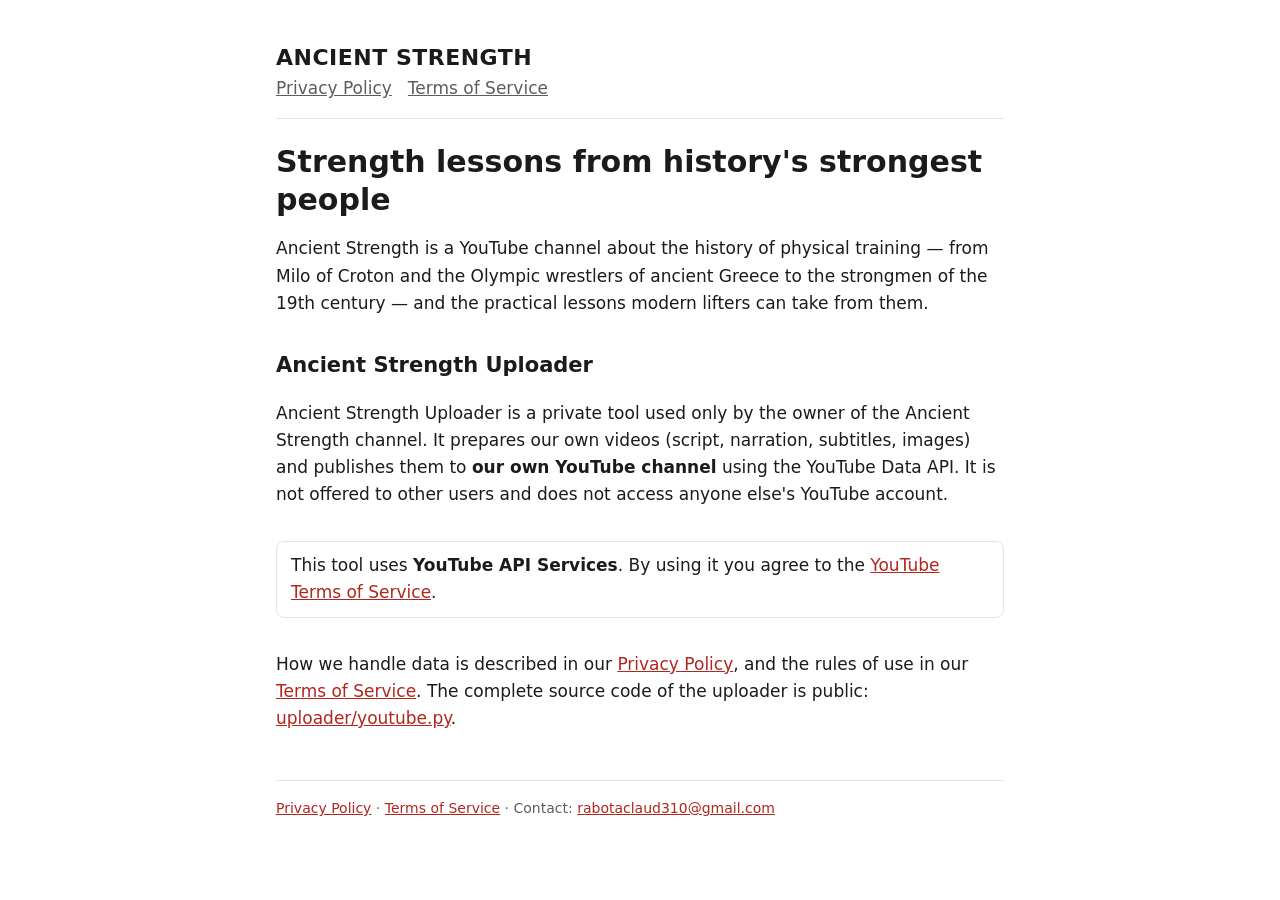
<file: index.html>
<!doctype html>
<html lang="en">
<head>
<meta charset="utf-8">
<meta name="viewport" content="width=device-width, initial-scale=1">
<title>Ancient Strength</title>
<meta name="description" content="Ancient Strength — stories of history's strongest people and the training lessons behind them.">
<link rel="stylesheet" href="style.css">
</head>
<body>
<main>
  <header>
    <a class="brand" href="index.html">ANCIENT STRENGTH</a>
    <nav><a href="privacy.html">Privacy Policy</a><a href="terms.html">Terms of Service</a></nav>
  </header>

  <h1>Strength lessons from history's strongest people</h1>
  <p>Ancient Strength is a YouTube channel about the history of physical training — from Milo of Croton and the
  Olympic wrestlers of ancient Greece to the strongmen of the 19th century — and the practical lessons modern lifters
  can take from them.</p>

  <h2>Ancient Strength Uploader</h2>
  <p>Ancient Strength Uploader is a private tool used only by the owner of the Ancient Strength channel. It prepares
  our own videos (script, narration, subtitles, images) and publishes them to <strong>our own YouTube channel</strong>
  using the YouTube Data API. It is not offered to other users and does not access anyone else's YouTube account.</p>

  <div class="yt">This tool uses <strong>YouTube API Services</strong>.
    By using it you agree to the <a href="https://www.youtube.com/t/terms">YouTube Terms of Service</a>.</div>

  <p>How we handle data is described in our <a href="privacy.html">Privacy Policy</a>, and the rules of use in our
  <a href="terms.html">Terms of Service</a>. The complete source code of the uploader is public:
  <a href="uploader/youtube.py">uploader/youtube.py</a>.</p>

  <footer>
    <a href="privacy.html">Privacy Policy</a> · <a href="terms.html">Terms of Service</a> ·
    Contact: <a href="mailto:rabotaclaud310@gmail.com">rabotaclaud310@gmail.com</a>
  </footer>
</main>
</body>
</html>
</file>
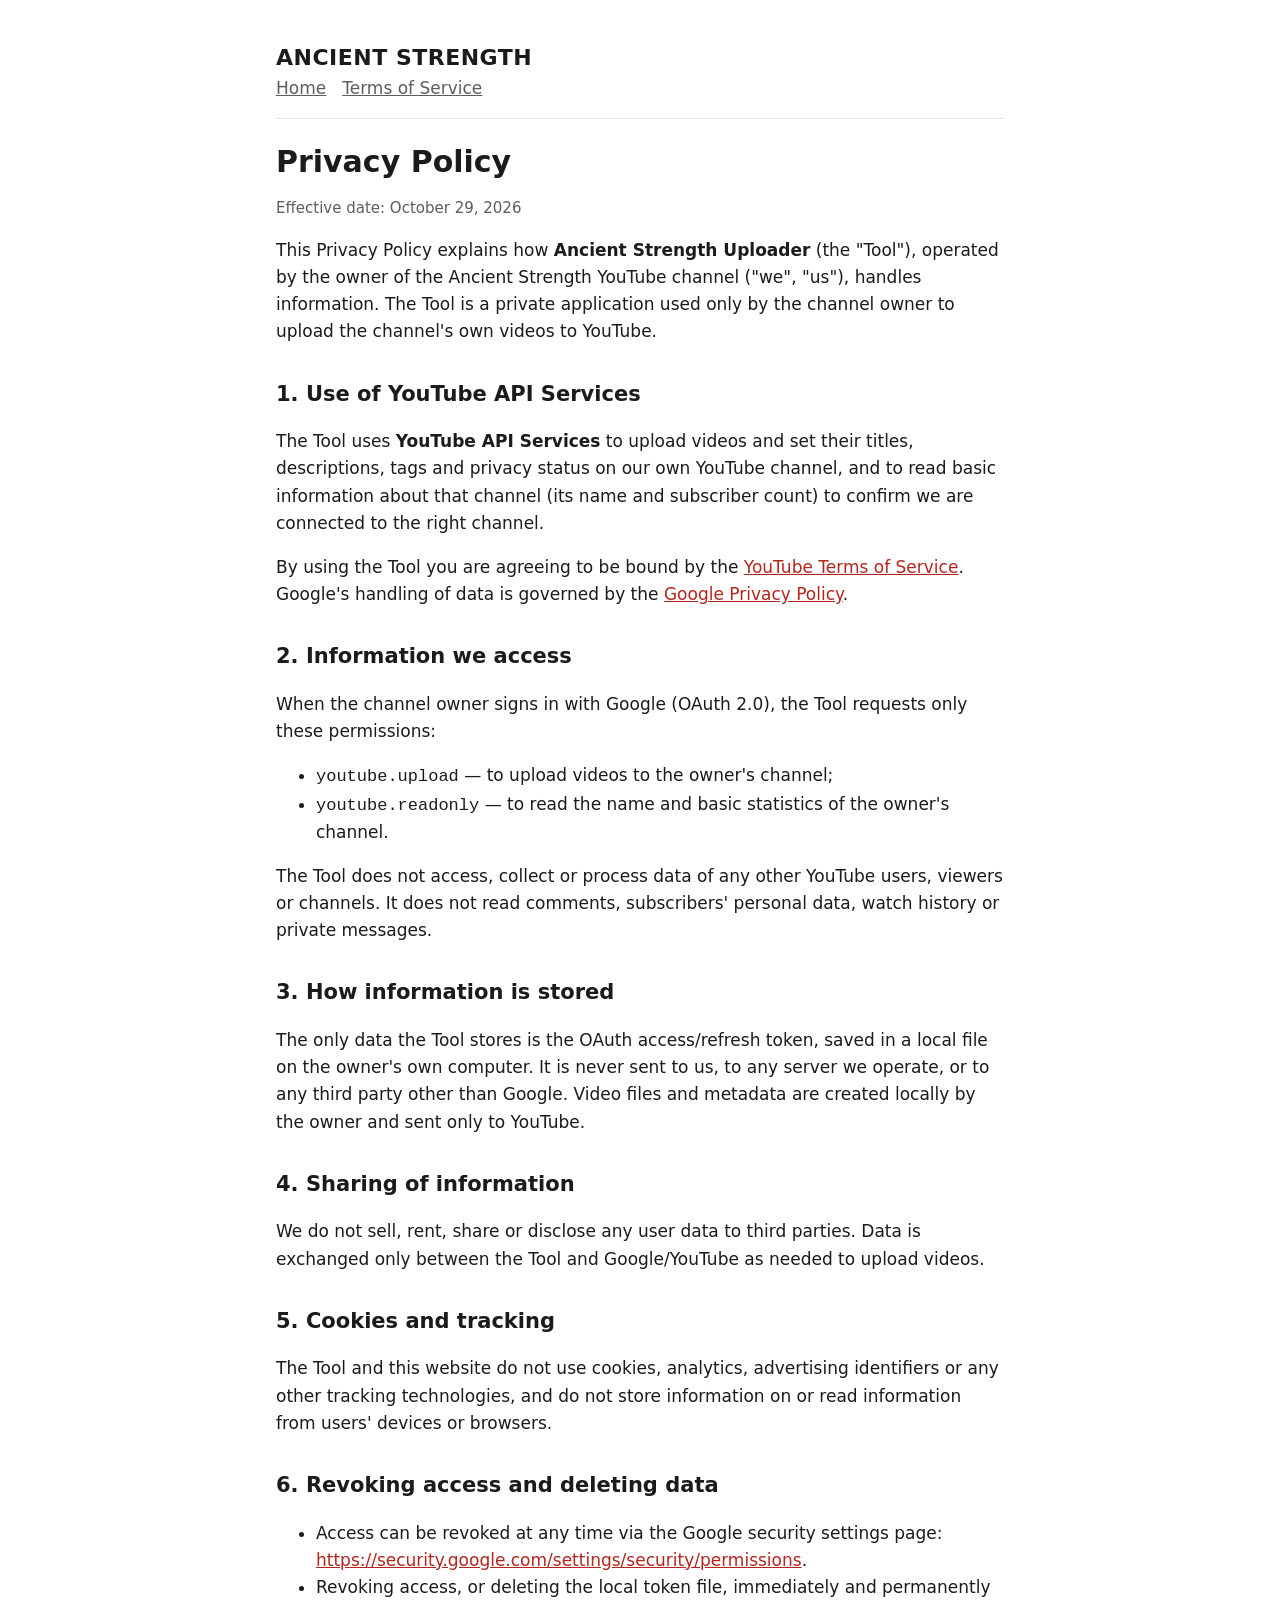
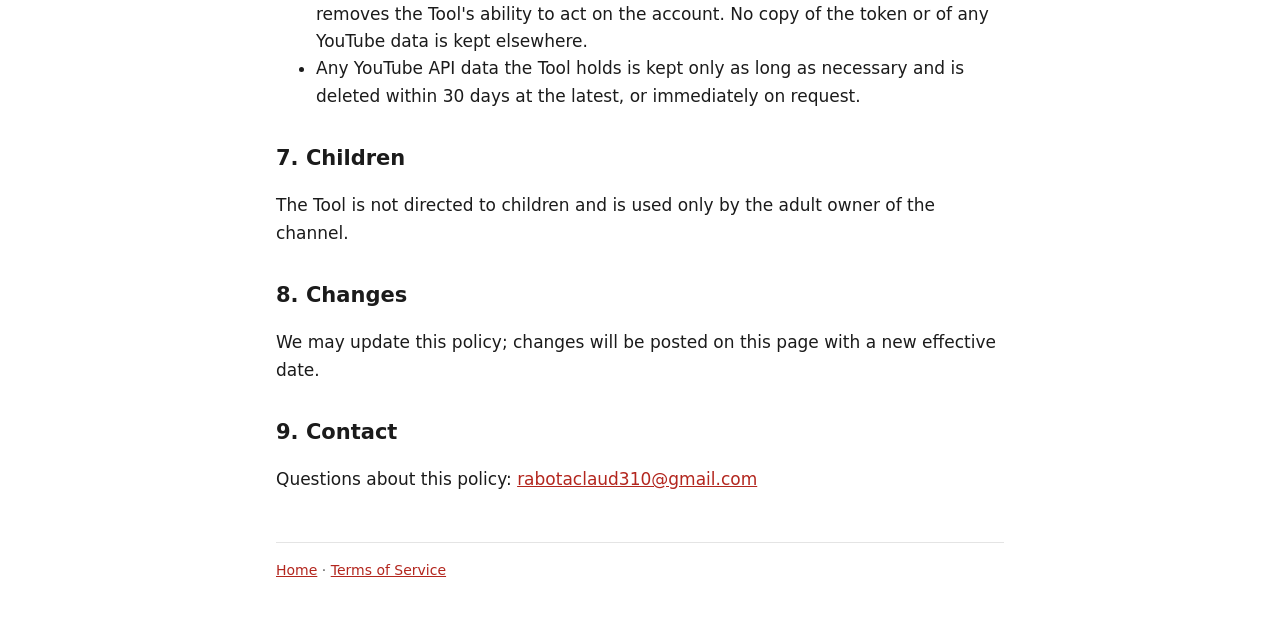
<file: privacy.html>
<!doctype html>
<html lang="en">
<head>
<meta charset="utf-8">
<meta name="viewport" content="width=device-width, initial-scale=1">
<title>Privacy Policy · Ancient Strength</title>
<link rel="stylesheet" href="style.css">
</head>
<body>
<main>
  <header>
    <a class="brand" href="index.html">ANCIENT STRENGTH</a>
    <nav><a href="index.html">Home</a><a href="terms.html">Terms of Service</a></nav>
  </header>

  <h1>Privacy Policy</h1>
  <p class="muted">Effective date: October 29, 2026</p>

  <p>This Privacy Policy explains how <strong>Ancient Strength Uploader</strong> (the "Tool"), operated by the owner of
  the Ancient Strength YouTube channel ("we", "us"), handles information. The Tool is a private application used only
  by the channel owner to upload the channel's own videos to YouTube.</p>

  <h2>1. Use of YouTube API Services</h2>
  <p>The Tool uses <strong>YouTube API Services</strong> to upload videos and set their titles, descriptions, tags and
  privacy status on our own YouTube channel, and to read basic information about that channel (its name and
  subscriber count) to confirm we are connected to the right channel.</p>
  <p>By using the Tool you are agreeing to be bound by the
  <a href="https://www.youtube.com/t/terms">YouTube Terms of Service</a>. Google's handling of data is governed by the
  <a href="http://www.google.com/policies/privacy">Google Privacy Policy</a>.</p>

  <h2>2. Information we access</h2>
  <p>When the channel owner signs in with Google (OAuth 2.0), the Tool requests only these permissions:</p>
  <ul>
    <li><code>youtube.upload</code> — to upload videos to the owner's channel;</li>
    <li><code>youtube.readonly</code> — to read the name and basic statistics of the owner's channel.</li>
  </ul>
  <p>The Tool does not access, collect or process data of any other YouTube users, viewers or channels.
  It does not read comments, subscribers' personal data, watch history or private messages.</p>

  <h2>3. How information is stored</h2>
  <p>The only data the Tool stores is the OAuth access/refresh token, saved in a local file on the owner's own computer.
  It is never sent to us, to any server we operate, or to any third party other than Google.
  Video files and metadata are created locally by the owner and sent only to YouTube.</p>

  <h2>4. Sharing of information</h2>
  <p>We do not sell, rent, share or disclose any user data to third parties. Data is exchanged only between the Tool
  and Google/YouTube as needed to upload videos.</p>

  <h2>5. Cookies and tracking</h2>
  <p>The Tool and this website do not use cookies, analytics, advertising identifiers or any other tracking
  technologies, and do not store information on or read information from users' devices or browsers.</p>

  <h2>6. Revoking access and deleting data</h2>
  <ul>
    <li>Access can be revoked at any time via the Google security settings page:
      <a href="https://security.google.com/settings/security/permissions">https://security.google.com/settings/security/permissions</a>.</li>
    <li>Revoking access, or deleting the local token file, immediately and permanently removes the Tool's ability to
      act on the account. No copy of the token or of any YouTube data is kept elsewhere.</li>
    <li>Any YouTube API data the Tool holds is kept only as long as necessary and is deleted within 30 days at the
      latest, or immediately on request.</li>
  </ul>

  <h2>7. Children</h2>
  <p>The Tool is not directed to children and is used only by the adult owner of the channel.</p>

  <h2>8. Changes</h2>
  <p>We may update this policy; changes will be posted on this page with a new effective date.</p>

  <h2>9. Contact</h2>
  <p>Questions about this policy: <a href="mailto:rabotaclaud310@gmail.com">rabotaclaud310@gmail.com</a></p>

  <footer><a href="index.html">Home</a> · <a href="terms.html">Terms of Service</a></footer>
</main>
</body>
</html>
</file>
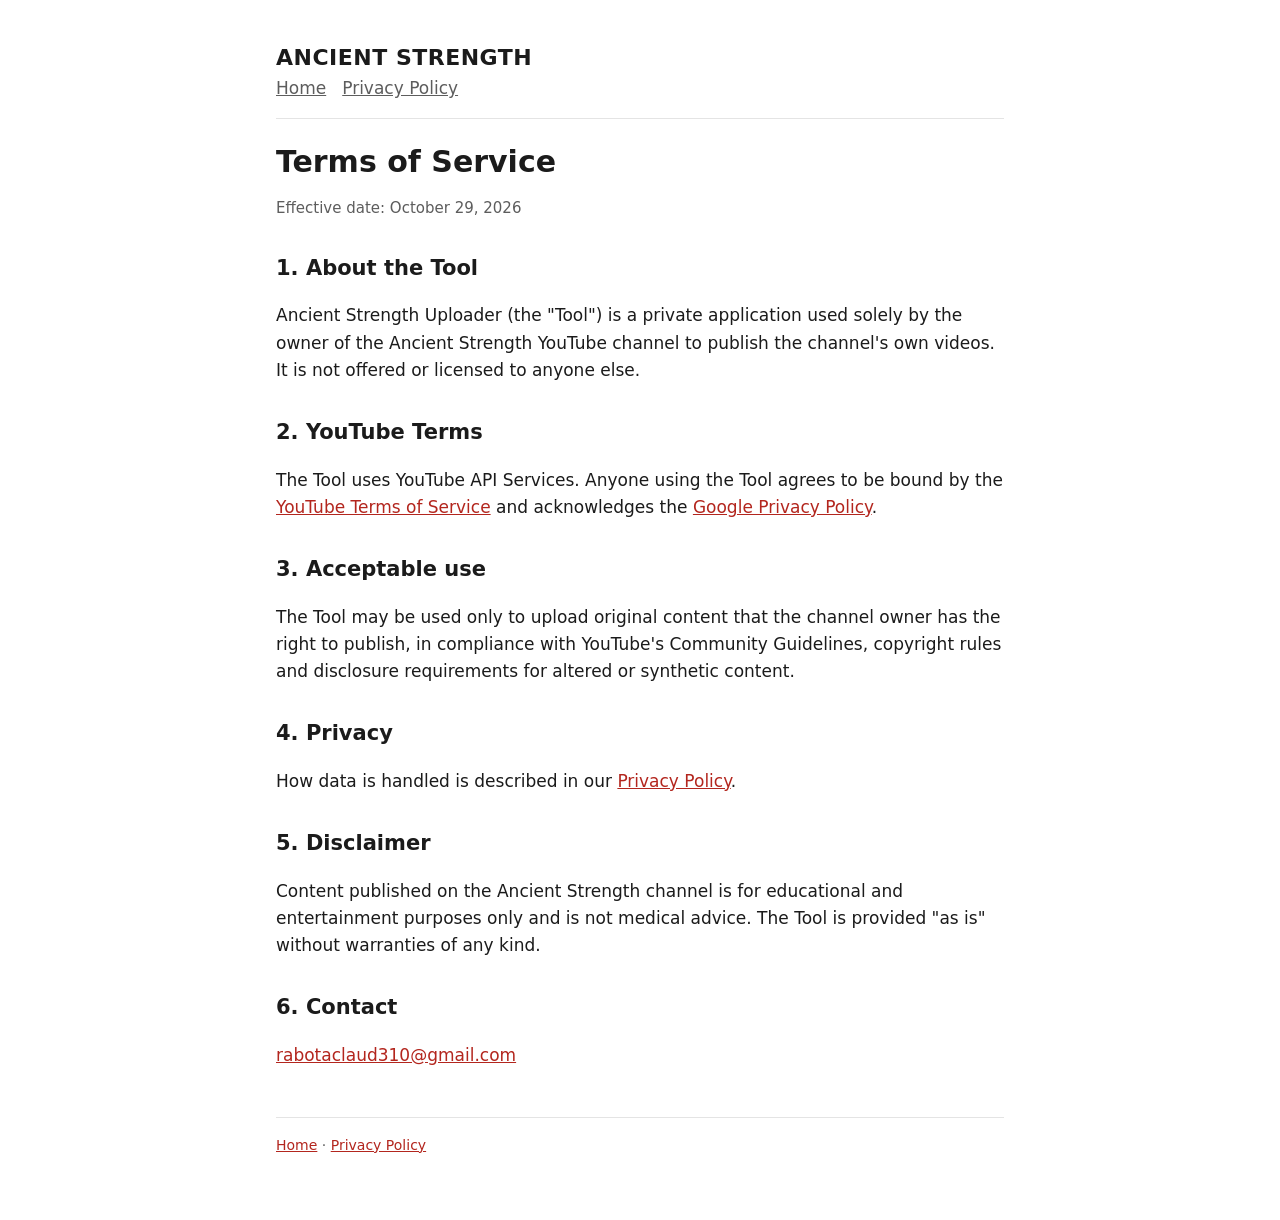
<file: terms.html>
<!doctype html>
<html lang="en">
<head>
<meta charset="utf-8">
<meta name="viewport" content="width=device-width, initial-scale=1">
<title>Terms of Service · Ancient Strength</title>
<link rel="stylesheet" href="style.css">
</head>
<body>
<main>
  <header>
    <a class="brand" href="index.html">ANCIENT STRENGTH</a>
    <nav><a href="index.html">Home</a><a href="privacy.html">Privacy Policy</a></nav>
  </header>

  <h1>Terms of Service</h1>
  <p class="muted">Effective date: October 29, 2026</p>

  <h2>1. About the Tool</h2>
  <p>Ancient Strength Uploader (the "Tool") is a private application used solely by the owner of the Ancient Strength
  YouTube channel to publish the channel's own videos. It is not offered or licensed to anyone else.</p>

  <h2>2. YouTube Terms</h2>
  <p>The Tool uses YouTube API Services. Anyone using the Tool agrees to be bound by the
  <a href="https://www.youtube.com/t/terms">YouTube Terms of Service</a> and acknowledges the
  <a href="http://www.google.com/policies/privacy">Google Privacy Policy</a>.</p>

  <h2>3. Acceptable use</h2>
  <p>The Tool may be used only to upload original content that the channel owner has the right to publish, in
  compliance with YouTube's Community Guidelines, copyright rules and disclosure requirements for altered or synthetic
  content.</p>

  <h2>4. Privacy</h2>
  <p>How data is handled is described in our <a href="privacy.html">Privacy Policy</a>.</p>

  <h2>5. Disclaimer</h2>
  <p>Content published on the Ancient Strength channel is for educational and entertainment purposes only and is not
  medical advice. The Tool is provided "as is" without warranties of any kind.</p>

  <h2>6. Contact</h2>
  <p><a href="mailto:rabotaclaud310@gmail.com">rabotaclaud310@gmail.com</a></p>

  <footer><a href="index.html">Home</a> · <a href="privacy.html">Privacy Policy</a></footer>
</main>
</body>
</html>
</file>
<file: style.css>
:root { --bg: #ffffff; --fg: #1b1b1b; --muted: #5d5d5d; --accent: #b3261e; --line: #e4e4e4; }
@media (prefers-color-scheme: dark) { :root { --bg: #121212; --fg: #ececec; --muted: #a8a8a8; --accent: #ff6b5f; --line: #2a2a2a; } }
* { box-sizing: border-box; }
body { margin: 0; background: var(--bg); color: var(--fg); font: 17px/1.6 system-ui, -apple-system, "Segoe UI", Roboto, sans-serif; }
main { max-width: 760px; margin: 0 auto; padding: 40px 16px 64px; }
header { border-bottom: 1px solid var(--line); padding-bottom: 16px; margin-bottom: 24px; }
header a.brand { font-weight: 800; font-size: 22px; color: var(--fg); text-decoration: none; letter-spacing: .5px; }
nav a { margin-right: 16px; color: var(--muted); }
h1 { font-size: 30px; line-height: 1.25; margin: 0 0 8px; }
h2 { font-size: 21px; margin: 32px 0 8px; }
a { color: var(--accent); }
.muted { color: var(--muted); font-size: 15px; }
.yt { display: inline-block; border: 1px solid var(--line); border-radius: 8px; padding: 10px 14px; margin: 16px 0; }
footer { border-top: 1px solid var(--line); margin-top: 48px; padding-top: 16px; font-size: 14px; color: var(--muted); }
</file>
